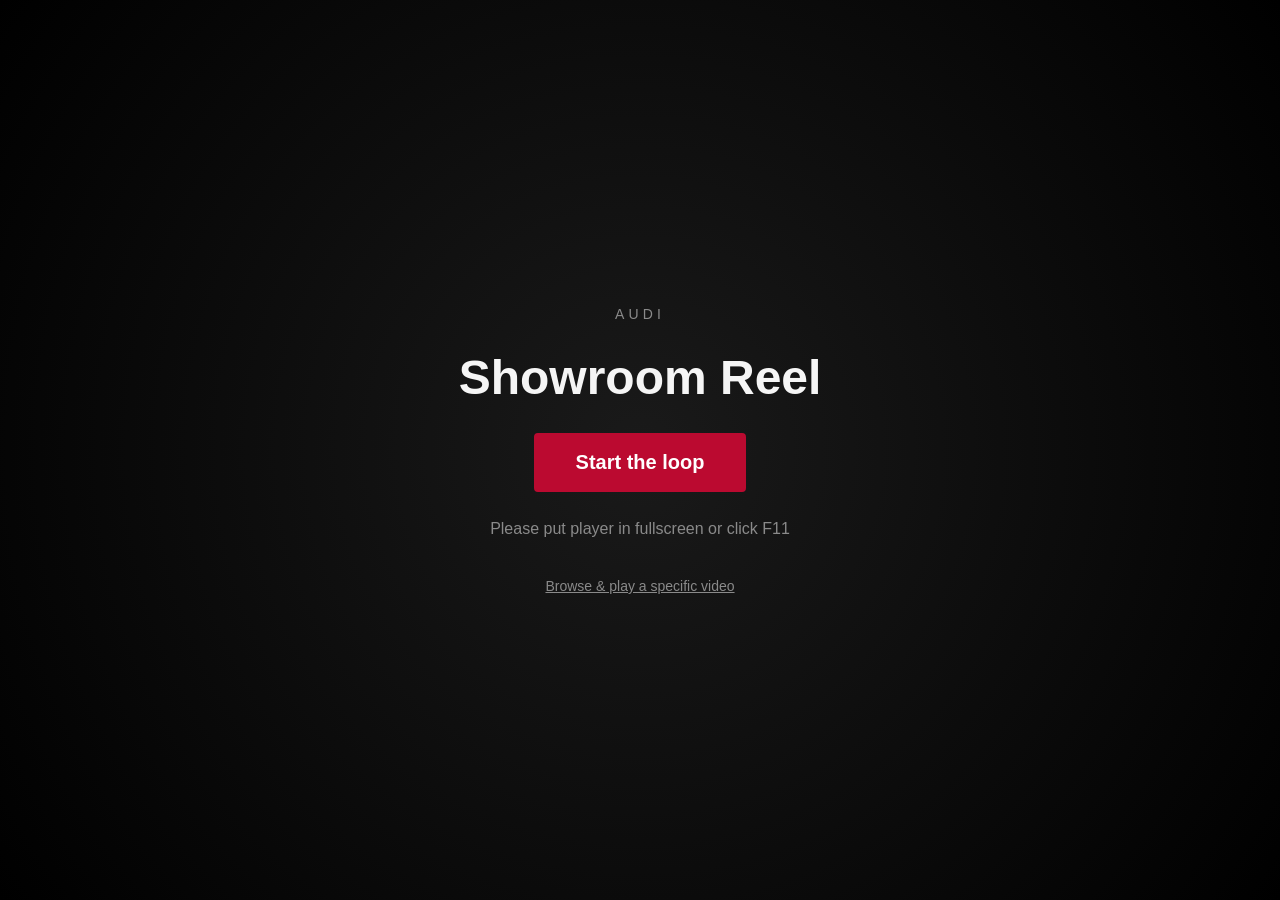
<file: index.html>
<!DOCTYPE html>
<html lang="en">
<head>
<meta charset="UTF-8">
<meta name="viewport" content="width=device-width, initial-scale=1">
<title>Audi Showroom Reel</title>

<!-- Favicon: drop a favicon.ico (or .png) next to this file and it'll
     just work. Or point this href at a hosted image URL instead. -->
<link rel="icon" href="favicon.ico">

<!-- Warms up the connection to these domains ahead of time, which
     shaves a little off the load time when a video swap happens. -->
<link rel="preconnect" href="https://www.audimedia.tv">
<link rel="preconnect" href="https://www.youtube.com">

<link rel="stylesheet" href="style.css?v=2">
</head>
<body>

<div id="stage"></div>

<div id="loadingOverlay" class="hidden">
  <div class="loading-dot"></div>
  <div class="loading-text">Loading next video&hellip;</div>
</div>

<div id="startOverlay">
  <div class="brand">Audi</div>
  <h1>Showroom Reel</h1>
  <button id="startButton">Start the loop</button>
  <div class="fullscreen-note">
    <p>Please put player in fullscreen or click F11</p>
  </div>
  <a class="browse-link" href="browse.html">Browse &amp; play a specific video</a>
</div>

<div id="controlBar" class="hidden">
  <button id="skipButton" title="Skip to next video (Right Arrow)">Skip &#9654;</button>
  <button id="exitButton" title="Exit fullscreen (Esc)">Exit Fullscreen</button>
  <button id="stopButton" title="Stop and return to Start screen (Backspace)">&#9632; Back to Start</button>
</div>

<script src="playlist.js?v=2"></script>
<script src="player.js?v=2"></script>
</body>
</html>
</file>
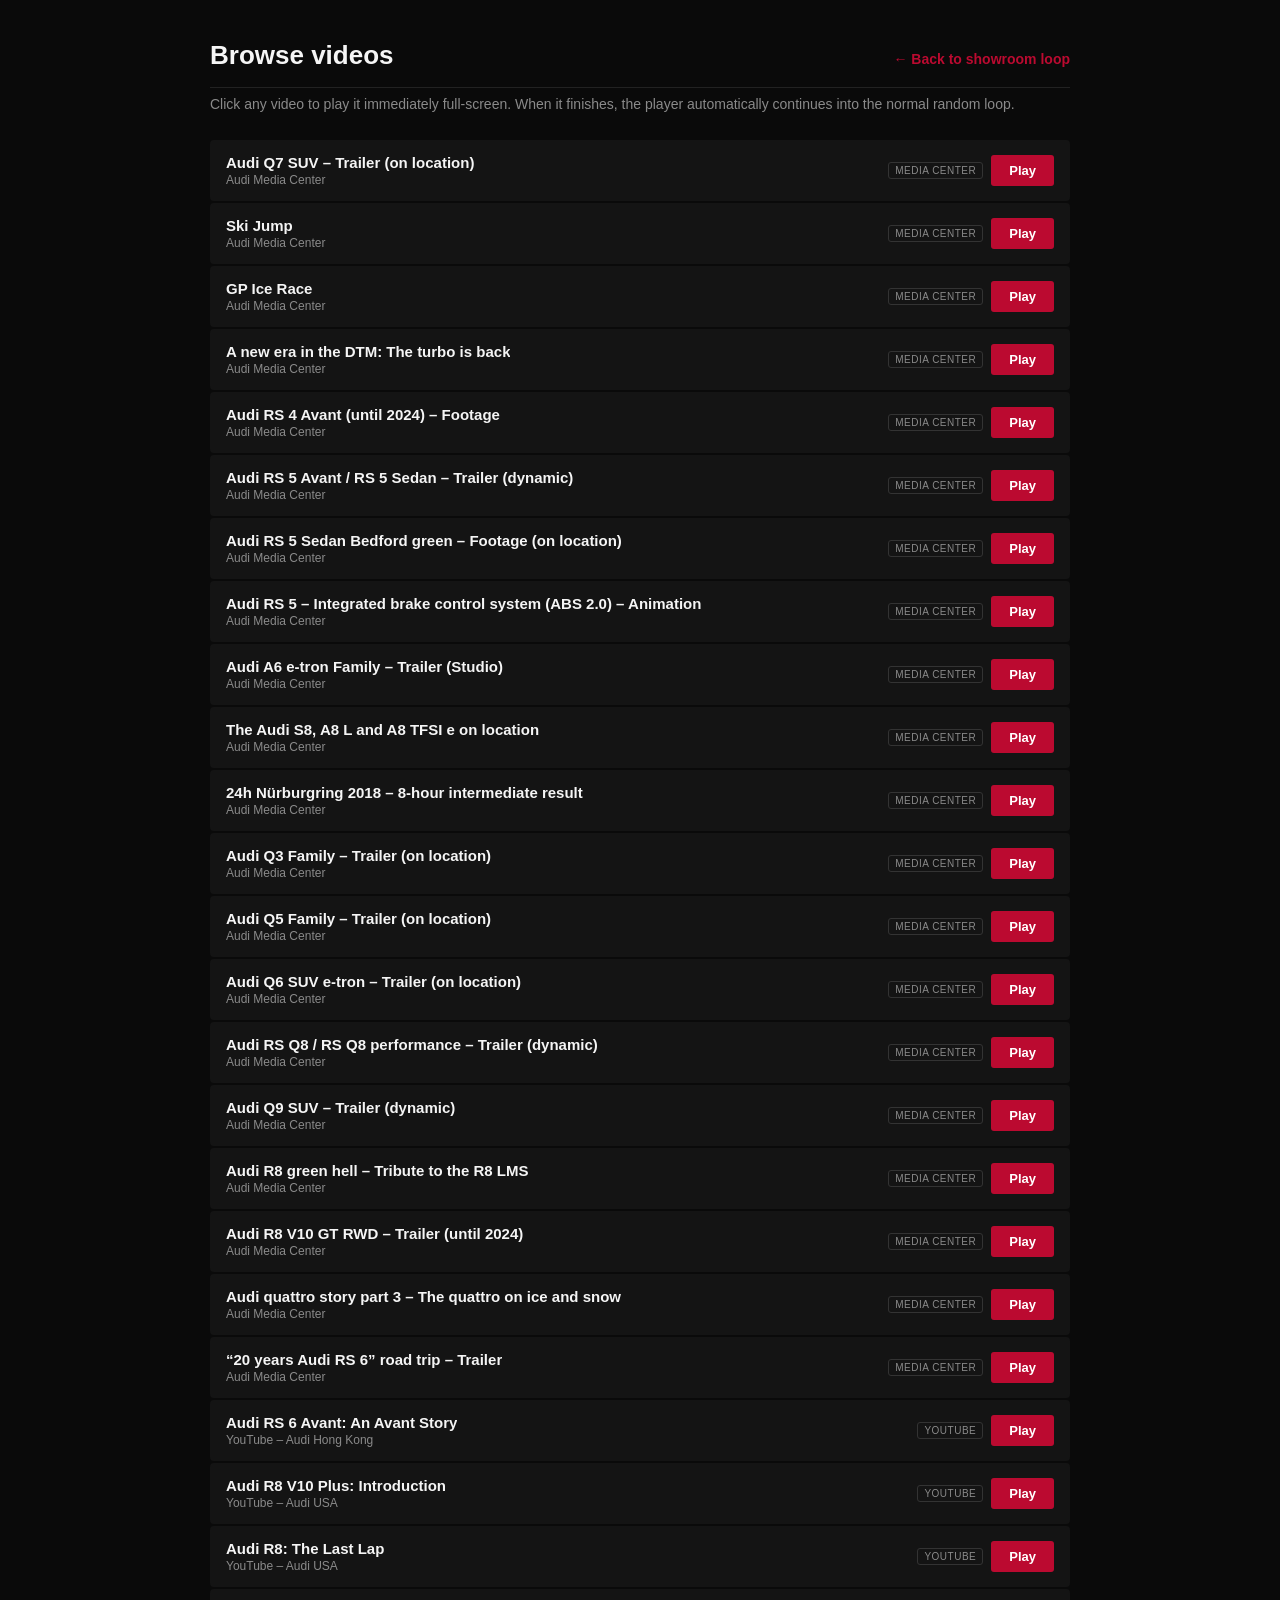
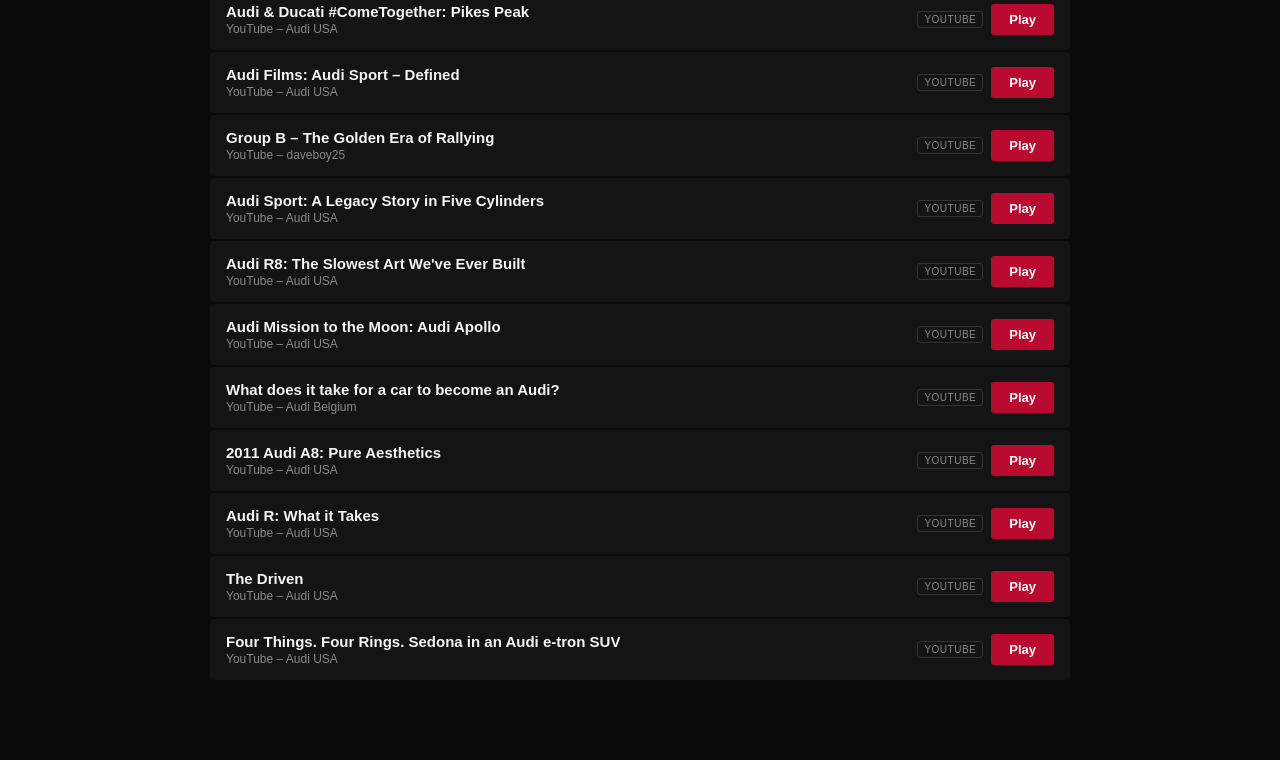
<file: browse.html>
<!DOCTYPE html>
<html lang="en">
<head>
<meta charset="UTF-8">
<meta name="viewport" content="width=device-width, initial-scale=1">
<title>Audi Showroom Reel — Browse</title>
<link rel="icon" href="favicon.ico">
<link rel="stylesheet" href="style.css?v=2">
</head>
<body>

<div class="browse-wrap">
  <div class="browse-header">
    <h1>Browse videos</h1>
    <a href="index.html">&larr; Back to showroom loop</a>
  </div>
  <p class="browse-sub">
    Click any video to play it immediately full-screen. When it finishes,
    the player automatically continues into the normal random loop.
  </p>

  <ul class="video-list" id="videoList"></ul>
</div>

<script src="playlist.js?v=2"></script>
<script>
  const list = document.getElementById('videoList');
  PLAYLIST.forEach(video => {
    const li = document.createElement('li');
    li.className = 'video-row';

    const info = document.createElement('div');
    info.className = 'video-info';

    const title = document.createElement('div');
    title.className = 'video-title';
    title.textContent = video.title;

    const source = document.createElement('div');
    source.className = 'video-source';
    source.textContent = video.source;

    info.appendChild(title);
    info.appendChild(source);

    const badge = document.createElement('span');
    badge.className = 'video-badge';
    badge.textContent = video.type === 'youtube' ? 'YouTube' : 'Media Center';

    const play = document.createElement('a');
    play.className = 'play-btn';
    play.href = 'index.html?play=' + encodeURIComponent(video.id);
    play.target = '_blank';
    play.rel = 'noopener';
    play.textContent = 'Play';

    const right = document.createElement('div');
    right.style.display = 'flex';
    right.style.alignItems = 'center';
    right.appendChild(badge);
    right.appendChild(play);

    li.appendChild(info);
    li.appendChild(right);
    list.appendChild(li);
  });
</script>
</body>
</html>
</file>
<file: style.css>
:root {
  --audi-black: #0a0a0a;
  --audi-red: #bb0a30;
  --audi-white: #f5f5f5;
  --audi-grey: #8a8a8a;
}

* { box-sizing: border-box; }

html, body {
  margin: 0;
  padding: 0;
  width: 100%;
  height: 100%;
  background: var(--audi-black);
  color: var(--audi-white);
  font-family: -apple-system, "Segoe UI", Roboto, Helvetica, Arial, sans-serif;
}

/* ---------------- Player page (index.html) ---------------- */

#stage {
  position: fixed;
  inset: 0;
  width: 100vw;
  height: 100vh;
  background: #000;
  overflow: hidden;
}

#stage iframe,
#stage > div {
  position: absolute;
  inset: 0;
  width: 100%;
  height: 100%;
  border: 0;
}

.amc-container { width: 100%; height: 100%; }

#startOverlay {
  position: fixed;
  inset: 0;
  z-index: 20;
  display: flex;
  flex-direction: column;
  align-items: center;
  justify-content: center;
  gap: 28px;
  background: radial-gradient(circle at center, #1a1a1a 0%, #000 100%);
  text-align: center;
  padding: 24px;
}

#startOverlay .brand {
  letter-spacing: 0.3em;
  font-size: 14px;
  color: var(--audi-grey);
  text-transform: uppercase;
}

#startOverlay h1 {
  font-size: clamp(28px, 5vw, 48px);
  font-weight: 600;
  margin: 0;
}

#startButton {
  padding: 16px 40px;
  font-size: 20px;
  font-weight: 600;
  border: 2px solid var(--audi-red);
  background: var(--audi-red);
  color: #fff;
  border-radius: 4px;
  cursor: pointer;
  transition: background 0.2s, transform 0.15s;
}

#startButton:hover { background: #93082578; }
#startButton:active { transform: scale(0.97); }

#startOverlay .fullscreen-note p {
  margin: 0;
  color: var(--audi-grey);
  font-size: 16px;
}

#startOverlay .browse-link {
  margin-top: 12px;
  font-size: 14px;
  color: var(--audi-grey);
  text-decoration: underline;
}
#startOverlay .browse-link:hover { color: var(--audi-white); }

.hidden { display: none !important; }

/* ---------------- Loading overlay ---------------- */

#loadingOverlay {
  position: fixed;
  inset: 0;
  z-index: 15;
  display: flex;
  flex-direction: column;
  align-items: center;
  justify-content: center;
  gap: 14px;
  background: #000;
  pointer-events: none;
  transition: opacity 0.4s ease;
  opacity: 1;
}
#loadingOverlay.hidden {
  display: flex !important; /* keep in the DOM flow so opacity transition can play */
  opacity: 0;
  pointer-events: none;
  transition: opacity 0.4s ease, visibility 0s 0.4s;
  visibility: hidden;
}

.loading-dot {
  width: 14px;
  height: 14px;
  border-radius: 50%;
  background: var(--audi-red);
  animation: pulse 1s ease-in-out infinite;
}
@keyframes pulse {
  0%, 100% { transform: scale(0.7); opacity: 0.5; }
  50% { transform: scale(1.15); opacity: 1; }
}
.loading-text {
  color: var(--audi-grey);
  font-size: 14px;
  letter-spacing: 0.05em;
}

/* ---------------- Control bar ---------------- */

#controlBar {
  position: fixed;
  bottom: 20px;
  right: 20px;
  z-index: 25;
  display: flex;
  gap: 8px;
  background: rgba(10, 10, 10, 0.75);
  border: 1px solid #2a2a2a;
  border-radius: 6px;
  padding: 8px;
  backdrop-filter: blur(4px);
  transition: opacity 0.3s ease;
  opacity: 1;
}
#controlBar.hidden {
  opacity: 0;
  pointer-events: none;
}
#controlBar button {
  padding: 8px 14px;
  font-size: 13px;
  font-weight: 600;
  color: #fff;
  background: #1c1c1c;
  border: 1px solid #333;
  border-radius: 4px;
  cursor: pointer;
  white-space: nowrap;
}
#controlBar button:hover { background: #2a2a2a; }
#controlBar #stopButton {
  background: var(--audi-red);
  border-color: var(--audi-red);
}
#controlBar #stopButton:hover { background: #93082578; }

/* ---------------- Browse page ---------------- */

.browse-wrap {
  max-width: 900px;
  margin: 0 auto;
  padding: 40px 20px 80px;
}

.browse-header {
  display: flex;
  align-items: baseline;
  justify-content: space-between;
  flex-wrap: wrap;
  gap: 12px;
  margin-bottom: 8px;
  border-bottom: 1px solid #222;
  padding-bottom: 16px;
}

.browse-header h1 {
  font-size: 26px;
  margin: 0;
}

.browse-header a {
  color: var(--audi-red);
  text-decoration: none;
  font-weight: 600;
  font-size: 14px;
}
.browse-header a:hover { text-decoration: underline; }

.browse-sub {
  color: var(--audi-grey);
  font-size: 14px;
  margin: 8px 0 28px;
}

.video-list {
  list-style: none;
  margin: 0;
  padding: 0;
  display: flex;
  flex-direction: column;
  gap: 2px;
}

.video-row {
  display: flex;
  align-items: center;
  justify-content: space-between;
  gap: 16px;
  padding: 14px 16px;
  background: #141414;
  border-radius: 4px;
}

.video-row:hover { background: #1c1c1c; }

.video-info { min-width: 0; }

.video-title {
  font-size: 15px;
  font-weight: 600;
  white-space: nowrap;
  overflow: hidden;
  text-overflow: ellipsis;
}

.video-source {
  font-size: 12px;
  color: var(--audi-grey);
  margin-top: 2px;
}

.video-badge {
  font-size: 10px;
  letter-spacing: 0.05em;
  text-transform: uppercase;
  color: var(--audi-grey);
  border: 1px solid #333;
  border-radius: 3px;
  padding: 2px 6px;
  margin-right: 8px;
}

.play-btn {
  flex-shrink: 0;
  padding: 8px 18px;
  font-size: 13px;
  font-weight: 600;
  color: #fff;
  background: var(--audi-red);
  border: none;
  border-radius: 3px;
  text-decoration: none;
  cursor: pointer;
}
.play-btn:hover { background: #93082578; }
</file>
